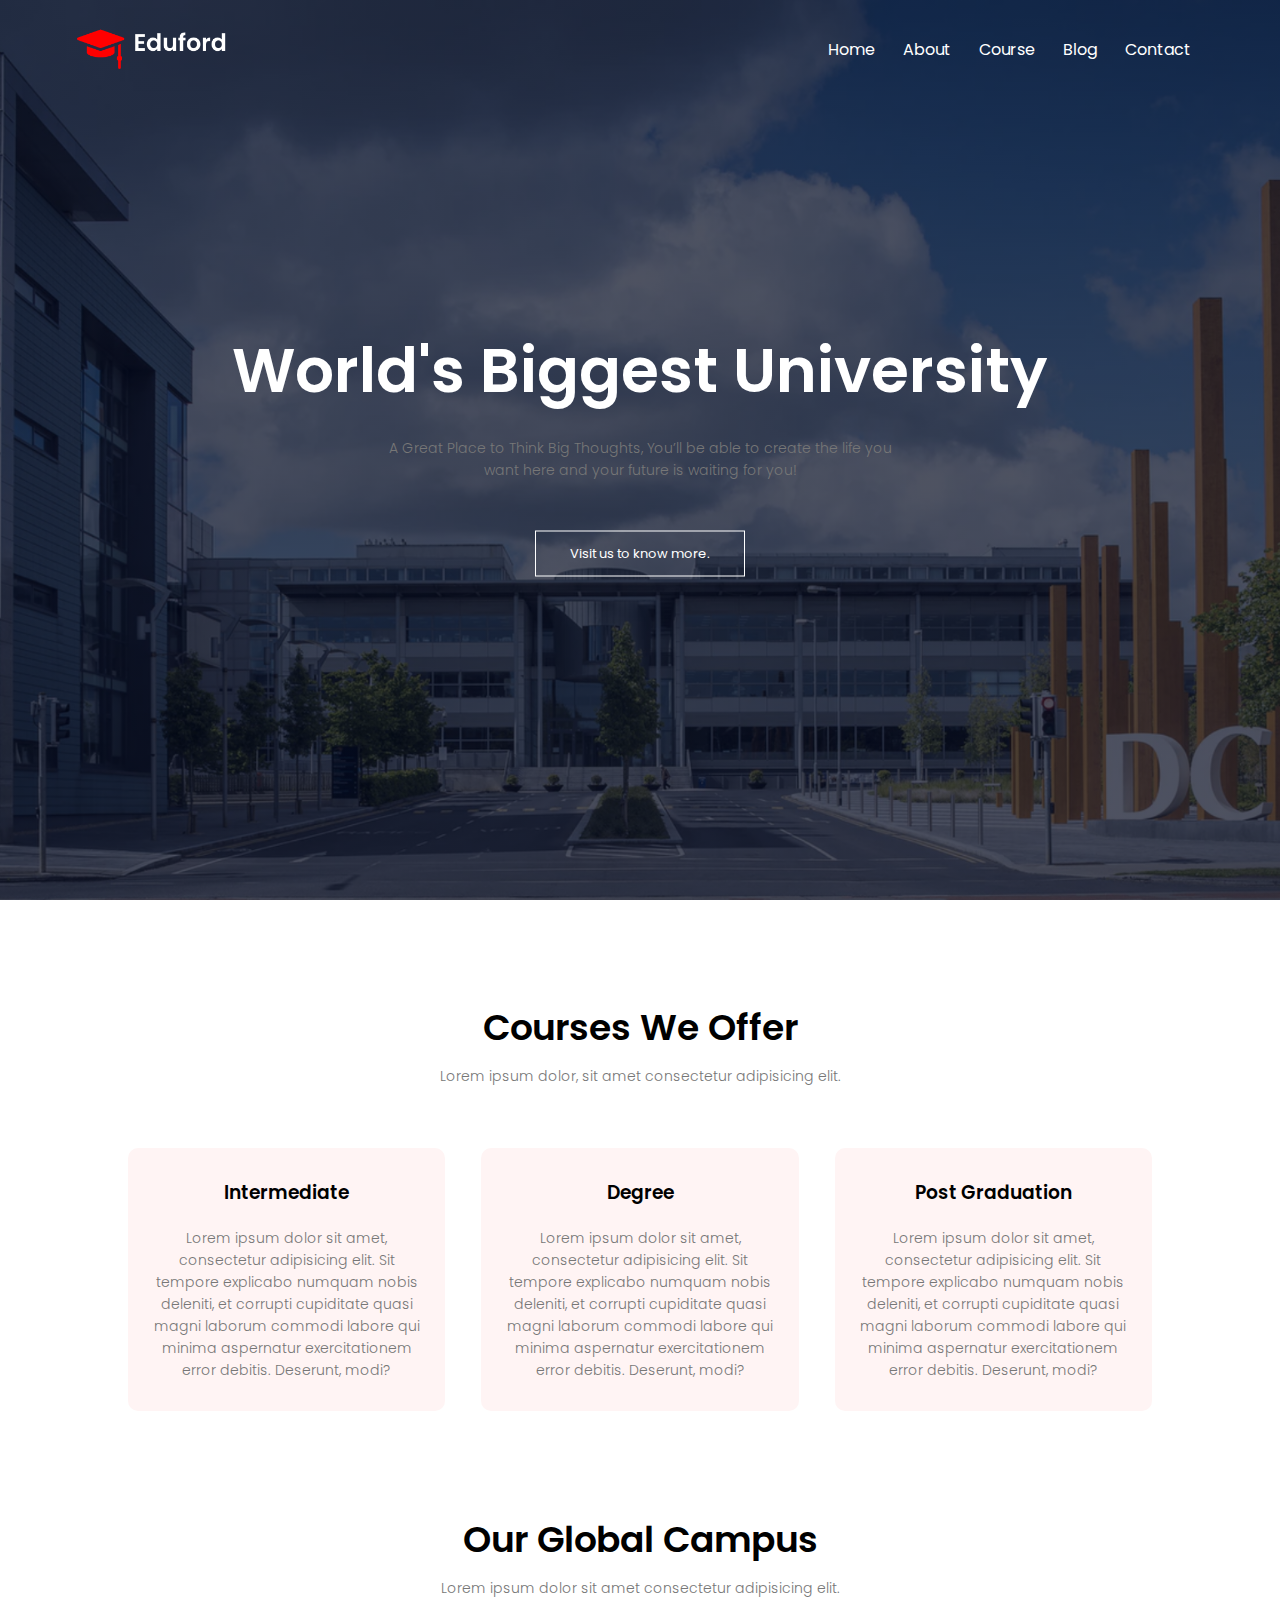
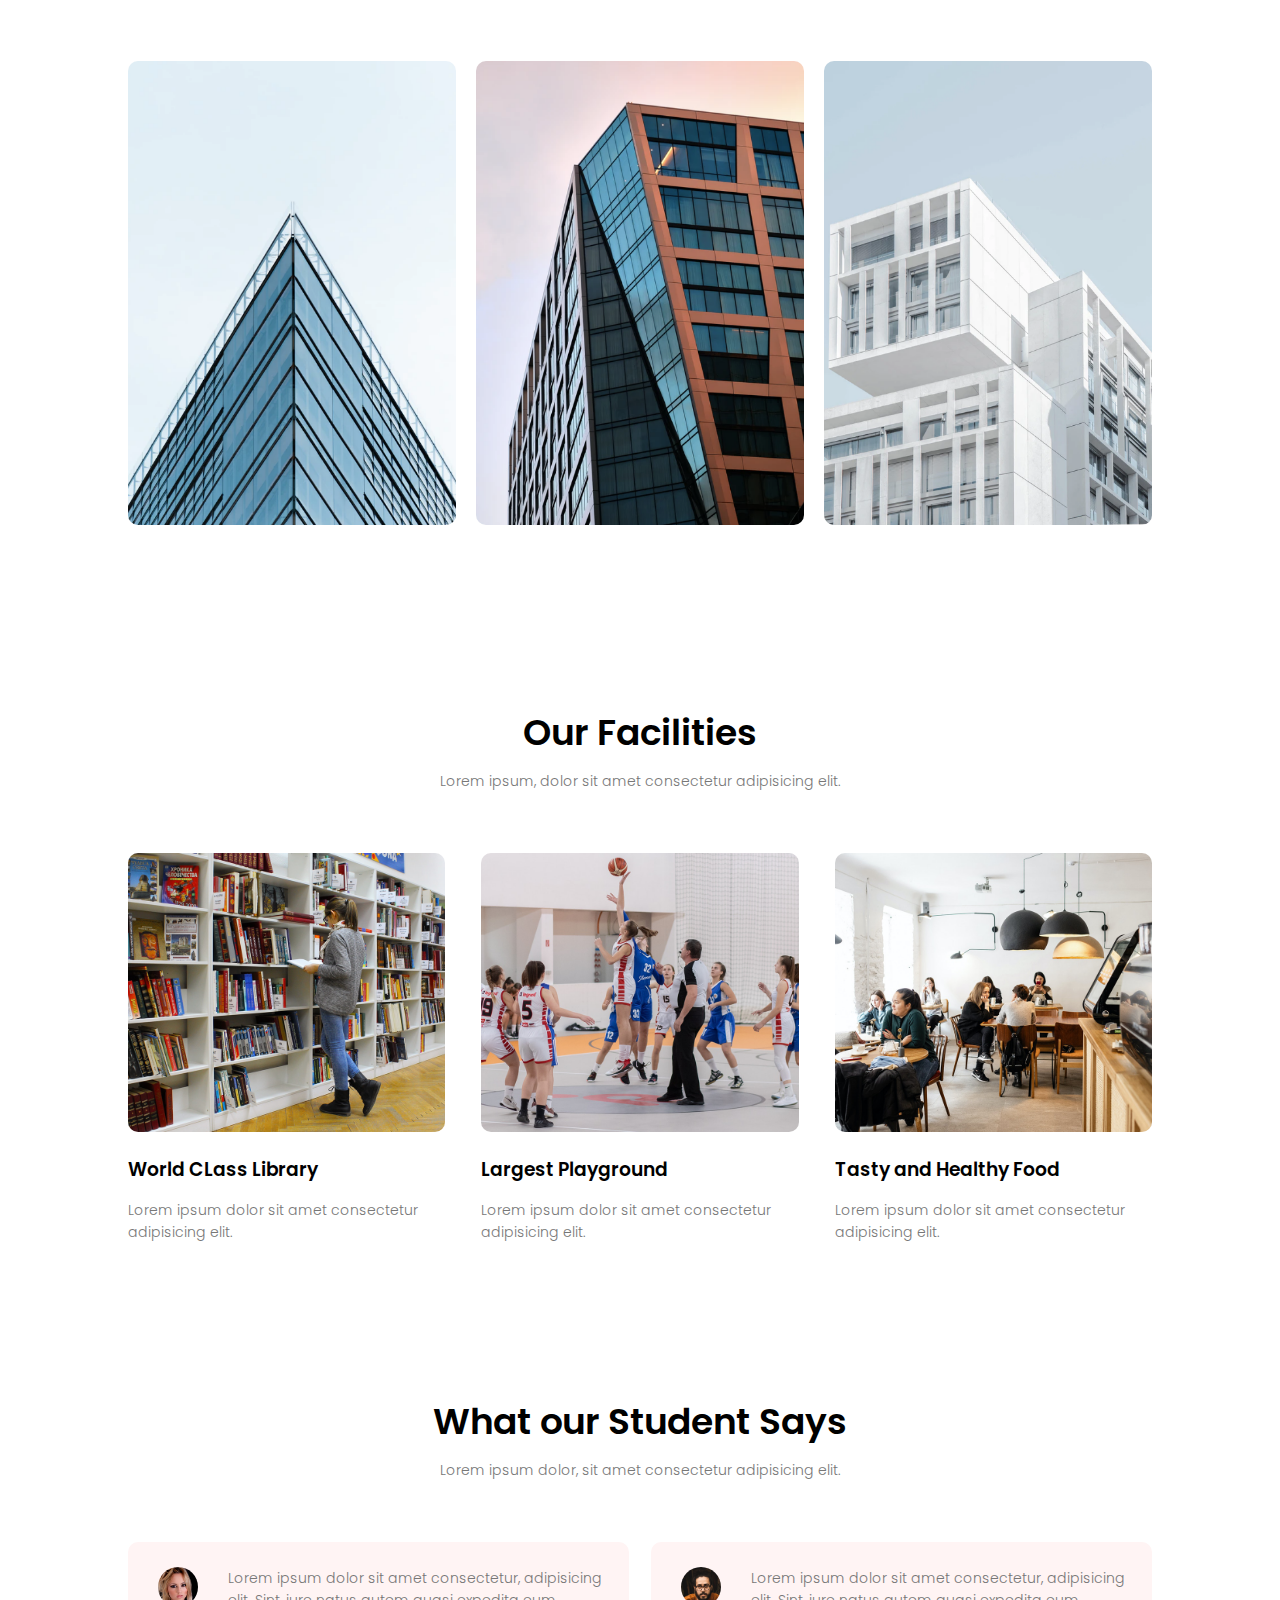
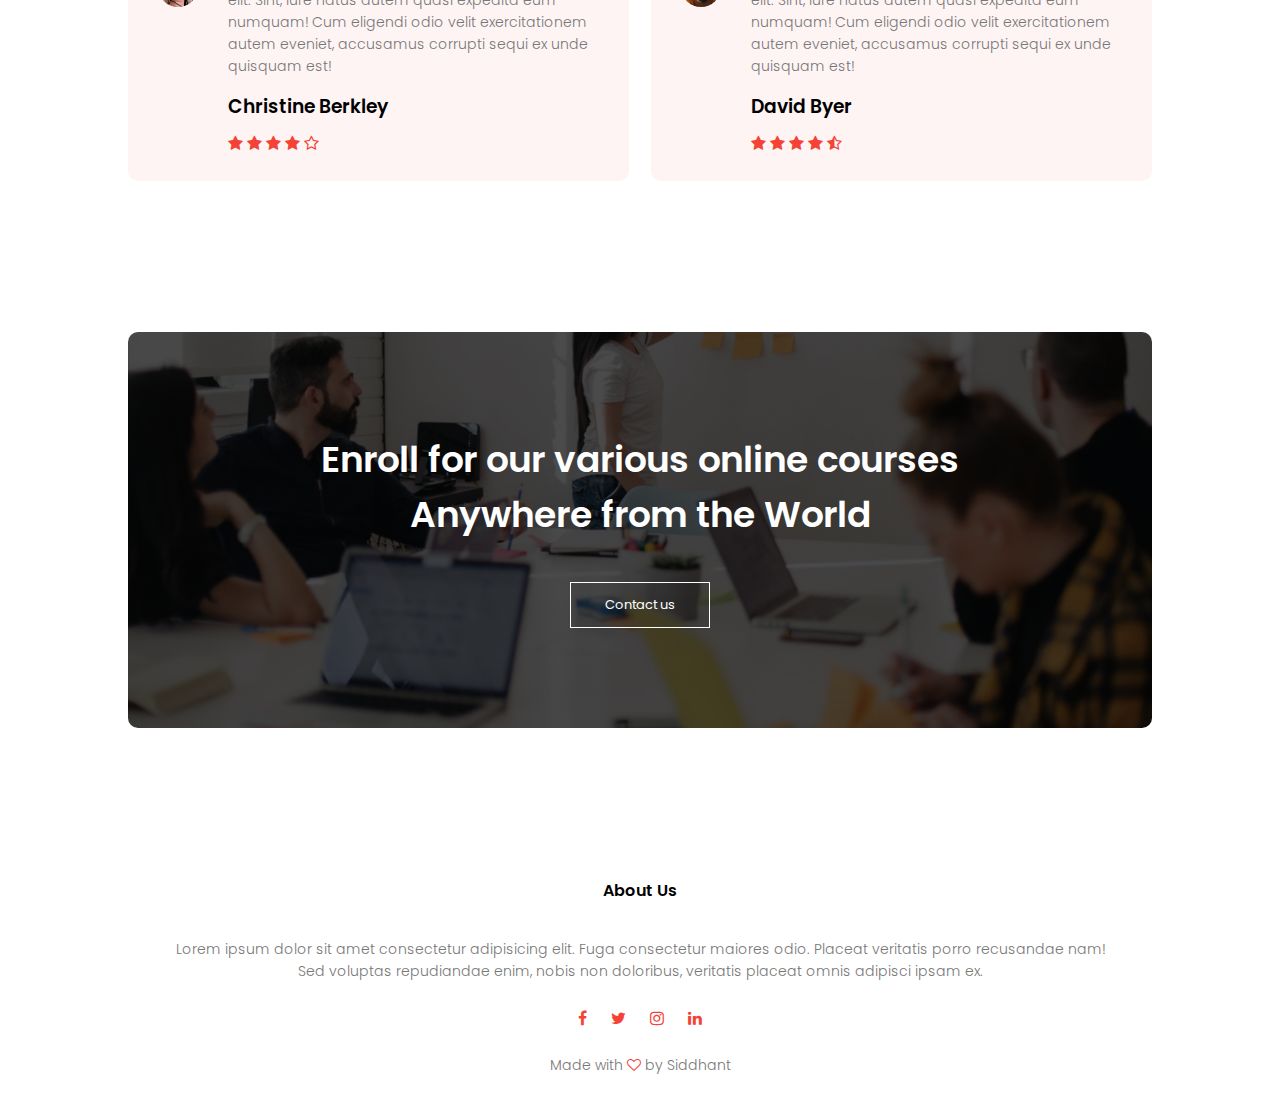
<file: university-website/index.html>
<!DOCTYPE html>
<html>
  <head>
    <meta charset="utf-8">
    <title>University Website</title>
    <meta name="viewport" content="width=device-width, initial-scale=1">
    <link rel="stylesheet" href="styles.css">
    <link rel="preconnect" href="https://fonts.googleapis.com">
    <link rel="preconnect" href="https://fonts.gstatic.com" crossorigin>
    <link href="https://fonts.googleapis.com/css2?family=Poppins:ital,wght@0,200;0,300;0,400;0,600;0,700;1,100&display=swap" rel="stylesheet">
    <link rel="stylesheet" href="https://stackpath.bootstrapcdn.com/font-awesome/4.7.0/css/font-awesome.min.css">
  </head>
  <body>
    <section class="header">
      <nav>
        <a href="index.html">
          <img src="images/logo.png" alt="">
        </a>
        <div class="nav-links" id="navLinks">
          <i class="fa fa-times" onclick="hideMenu()"></i> 
          <ul>
            <li><a href="index.html">Home</a></li>
            <li><a href="about.html">About</a></li>
            <li><a href="course.html">Course</a></li>
            <li><a href="blog.html">Blog</a></li>
            <li><a href="contact.html">Contact</a></li>
          </ul>
        </div>
        <i class="fa fa-bars" onclick="showMenu()"></i>
      </nav>

      <div class="textbox">
        <h1>World's Biggest University</h1>
        <p>A Great Place to Think Big Thoughts, You’ll be able to create the life you<br> want here and your future is waiting for you!</p>
        <a href="" class="hero-btn">Visit us to know more.</a>
      </div>
    </section>

    <!--course-->

    <section class="course">
      <h1>Courses We Offer</h1>
      <p>Lorem ipsum dolor, sit amet consectetur adipisicing elit.</p>
      <div class="row">
        <div class="course-col">
          <h3>Intermediate</h3>
          <p>Lorem ipsum dolor sit amet, consectetur adipisicing elit. Sit tempore explicabo numquam nobis deleniti, et corrupti cupiditate quasi magni laborum commodi labore qui minima aspernatur exercitationem error debitis. Deserunt, modi?</p>
        </div>
        <div class="course-col">
          <h3>Degree</h3>
          <p>Lorem ipsum dolor sit amet, consectetur adipisicing elit. Sit tempore explicabo numquam nobis deleniti, et corrupti cupiditate quasi magni laborum commodi labore qui minima aspernatur exercitationem error debitis. Deserunt, modi?</p>
        </div>
        <div class="course-col">
          <h3>Post Graduation</h3>
          <p>Lorem ipsum dolor sit amet, consectetur adipisicing elit. Sit tempore explicabo numquam nobis deleniti, et corrupti cupiditate quasi magni laborum commodi labore qui minima aspernatur exercitationem error debitis. Deserunt, modi?</p>
        </div>
      </div>
    </section>
    <!--campus-->
    <section class="campus">
      <h1>Our Global Campus</h1>
      <p>Lorem ipsum dolor sit amet consectetur adipisicing elit.</p>

      <div class="row">
        <div class="campus-col">
          <img src="images/london.png" alt="">
          <div class="layer">
            <h3>LONDON</h3>
          </div>
        </div>
        <div class="campus-col">
          <img src="images/newyork.png" alt="">
          <div class="layer">
            <h3>NEW YORK</h3>
          </div>
        </div>
        <div class="campus-col">
          <img src="images/washington.png" alt="">
          <div class="layer">
            <h3>WASHINGTON</h3>
          </div>
        </div>
      </div>
    </section>
<!-- Facilities-->
    <section class="facilities">
      <h1>Our Facilities</h1>
      <p>Lorem ipsum, dolor sit amet consectetur adipisicing elit.</p>

      <div class="row">
        <div class="facilities-col">
          <img src="images/library.png" alt="">
          <h3>World CLass Library</h3>
          <p>Lorem ipsum dolor sit amet consectetur adipisicing elit.</p>
        </div>
        <div class="facilities-col">
          <img src="images/basketball.png" alt="">
          <h3>Largest Playground</h3>
          <p>Lorem ipsum dolor sit amet consectetur adipisicing elit.</p>
        </div>
        <div class="facilities-col">
          <img src="images/cafeteria.png" alt="">
          <h3>Tasty and Healthy Food</h3>
          <p>Lorem ipsum dolor sit amet consectetur adipisicing elit.</p>
        </div>
      </div>
    </section>

    <!--testimonials-->

    <section class="testimonials">
      <h1>What our Student Says</h1>
      <p>Lorem ipsum dolor, sit amet consectetur adipisicing elit.</p>

      <div class="row">
        <div class="testimonial-col">
          <img src="images/user1.jpg" alt="">
          <div>
            <p>Lorem ipsum dolor sit amet consectetur, adipisicing elit. Sint, iure natus autem quasi expedita eum numquam! Cum eligendi odio velit exercitationem autem eveniet, accusamus corrupti sequi ex unde quisquam est!</p>
            <h3>Christine Berkley</h3>
            <i class="fa fa-star"></i>
            <i class="fa fa-star"></i>
            <i class="fa fa-star"></i>
            <i class="fa fa-star"></i>
            <i class="fa fa-star-o"></i>

          </div>
        </div>
        <div class="testimonial-col">
          <img src="images/user2.jpg" alt="">
          <div>
            <p>Lorem ipsum dolor sit amet consectetur, adipisicing elit. Sint, iure natus autem quasi expedita eum numquam! Cum eligendi odio velit exercitationem autem eveniet, accusamus corrupti sequi ex unde quisquam est!</p>
            <h3>David Byer</h3>
            <i class="fa fa-star"></i>
            <i class="fa fa-star"></i>
            <i class="fa fa-star"></i>
            <i class="fa fa-star"></i>
            <i class="fa fa-star-half-o"></i>
          </div>
        </div>
      </div>
    </section>


    <!--Call to action-->

    <section class="cta">
      <h1>Enroll for our various online courses <br> Anywhere from the World</h1>
      <a href="contact.html" class="hero-btn">Contact us</a>
    </section>

    <!--footer-->
    <section class="footer">
      <h4>About Us</h4>
      <p>Lorem ipsum dolor sit amet consectetur adipisicing elit. Fuga consectetur maiores odio. Placeat veritatis porro recusandae nam! <br> Sed voluptas repudiandae enim, nobis non doloribus, veritatis placeat omnis adipisci ipsam ex.</p>

      <div class="icons">
        <i class="fa fa-facebook"></i>
        <i class="fa fa-twitter"></i>
        <i class="fa fa-instagram"></i>
        <i class="fa fa-linkedin"></i>
      </div>
      <p>Made with <i class="fa fa-heart-o"></i> by Siddhant</p>
    </section>


<!--Javascrit for Toggle Menu-->
  <script>
    var navLinks=document.getElementById("navLinks");

    function showMenu(){
      navLinks.style.right="0";
    }

    function hideMenu(){
      navLinks.style.right="-200px";
    }
  </script>
  </body>
</html>
</file>
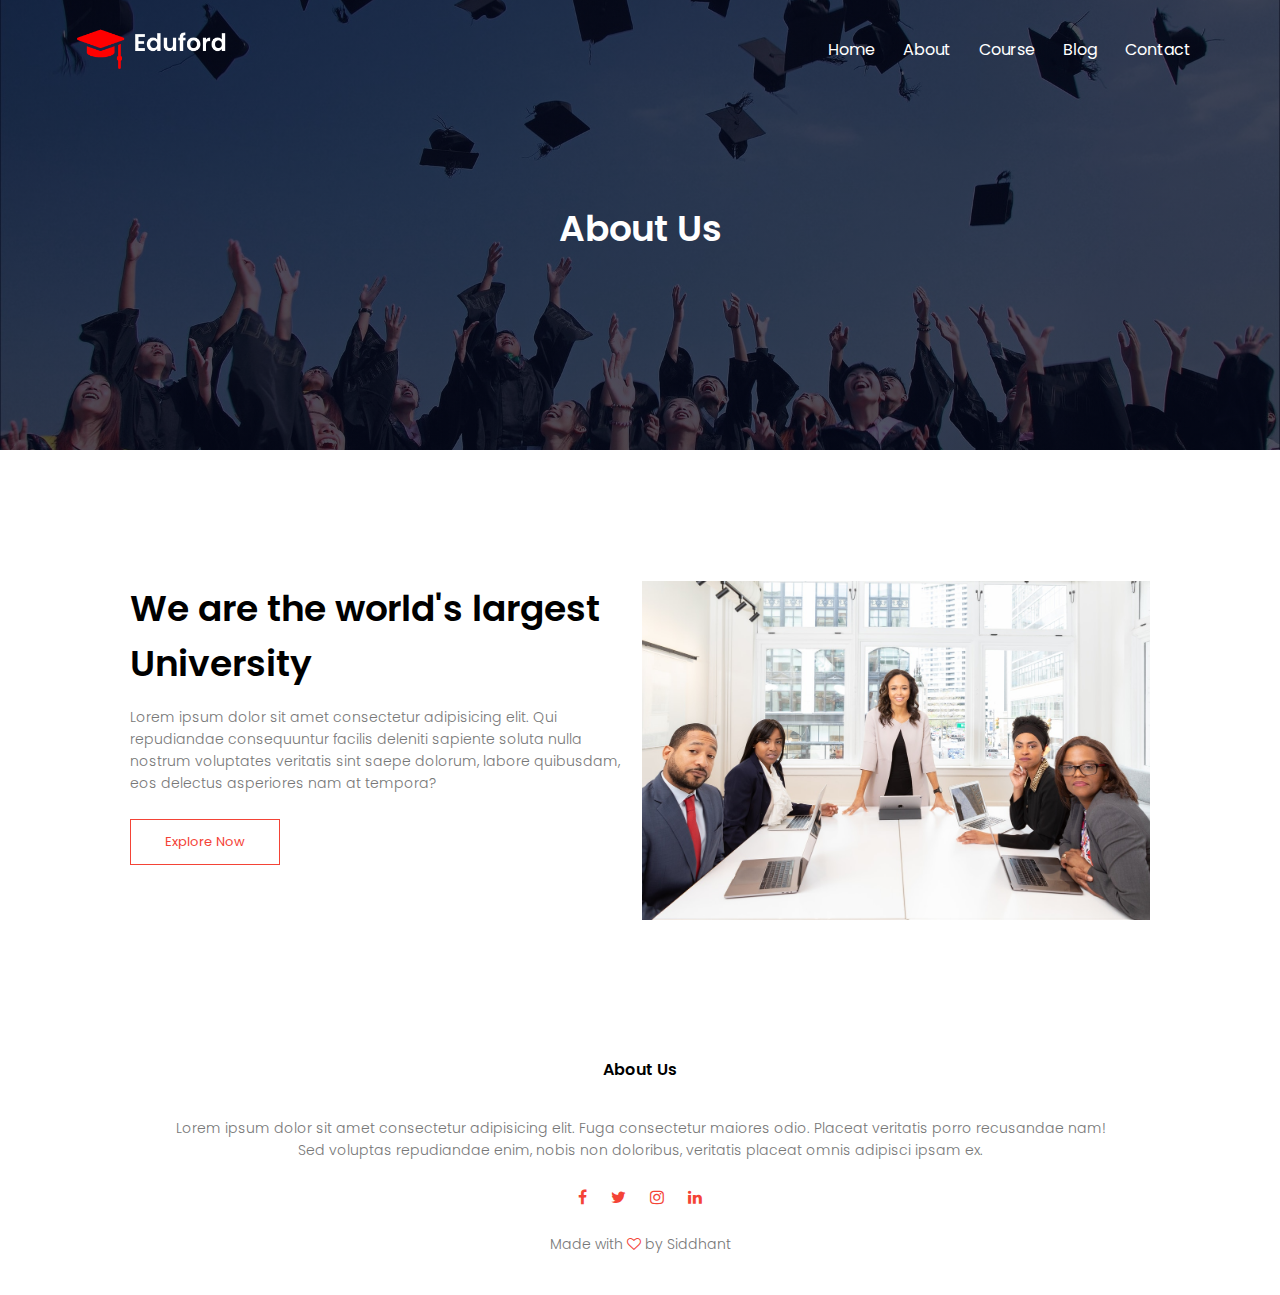
<file: university-website/about.html>
<!DOCTYPE html>
<html>
  <head>
    <meta charset="utf-8">
    <title>University Website</title>
    <meta name="viewport" content="width=device-width, initial-scale=1">
    <link rel="stylesheet" href="styles.css">
    <link rel="preconnect" href="https://fonts.googleapis.com">
    <link rel="preconnect" href="https://fonts.gstatic.com" crossorigin>
    <link href="https://fonts.googleapis.com/css2?family=Poppins:ital,wght@0,200;0,300;0,400;0,600;0,700;1,100&display=swap" rel="stylesheet">
    <link rel="stylesheet" href="https://stackpath.bootstrapcdn.com/font-awesome/4.7.0/css/font-awesome.min.css">
  </head>
  <body>
    <!--about us page-->
    <section class="sub-header">
      <nav>
        <a href="index.html">
          <img src="images/logo.png" alt="">
        </a>
        <div class="nav-links" id="navLinks">
          <i class="fa fa-times" onclick="hideMenu()"></i> 
          <ul>
            <li><a href="index.html">Home</a></li>
            <li><a href="about.html">About</a></li>
            <li><a href="course.html">Course</a></li>
            <li><a href="blog.html">Blog</a></li>
            <li><a href="contact.html">Contact</a></li>
          </ul>
        </div>
        <i class="fa fa-bars" onclick="showMenu()"></i>
      </nav>
      <h1>About Us</h1>
      
    </section>
<!--about us page content-->
   
    <section class="about-us">
      <div class="row">
        <div class="about-col">
          <h1>We are the world's largest University</h1>
          <p>Lorem ipsum dolor sit amet consectetur adipisicing elit. Qui repudiandae consequuntur facilis deleniti sapiente soluta nulla nostrum voluptates veritatis sint saepe dolorum, labore quibusdam, eos delectus asperiores nam at tempora?</p>
          <a href="" class="hero-btn red-btn">Explore Now</a>
        </div>
        <div class="about-col">
          <img src="images/about.jpg" alt="">
        </div>
      </div>
    </section>
    <!--footer-->
    <section class="footer">
      <h4>About Us</h4>
      <p>Lorem ipsum dolor sit amet consectetur adipisicing elit. Fuga consectetur maiores odio. Placeat veritatis porro recusandae nam! <br> Sed voluptas repudiandae enim, nobis non doloribus, veritatis placeat omnis adipisci ipsam ex.</p>

      <div class="icons">
        <i class="fa fa-facebook"></i>
        <i class="fa fa-twitter"></i>
        <i class="fa fa-instagram"></i>
        <i class="fa fa-linkedin"></i>
      </div>
      <p>Made with <i class="fa fa-heart-o"></i> by Siddhant</p>
    </section>


<!--Javascrit for Toggle Menu-->
  <script>
    var navLinks=document.getElementById("navLinks");

    function showMenu(){
      navLinks.style.right="0";
    }

    function hideMenu(){
      navLinks.style.right="-200px";
    }
  </script>
  </body>
</html>
</file>
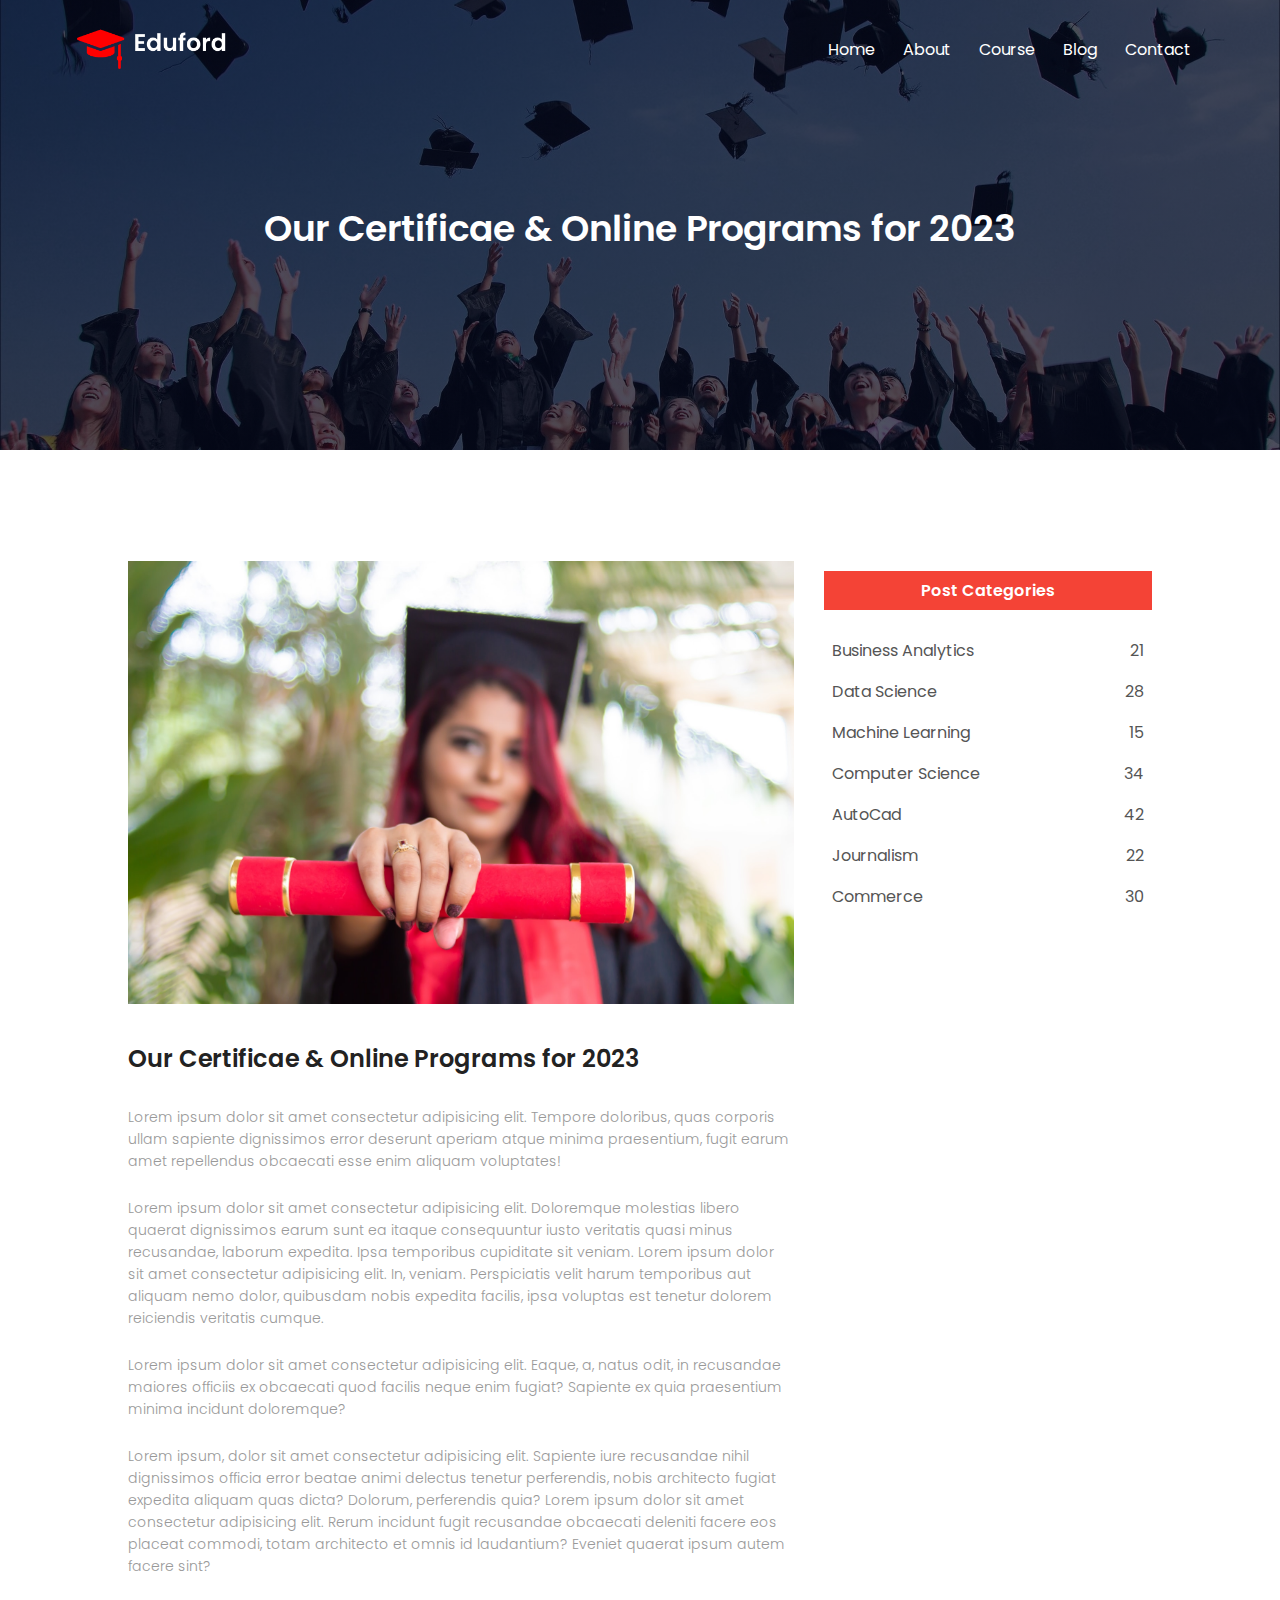
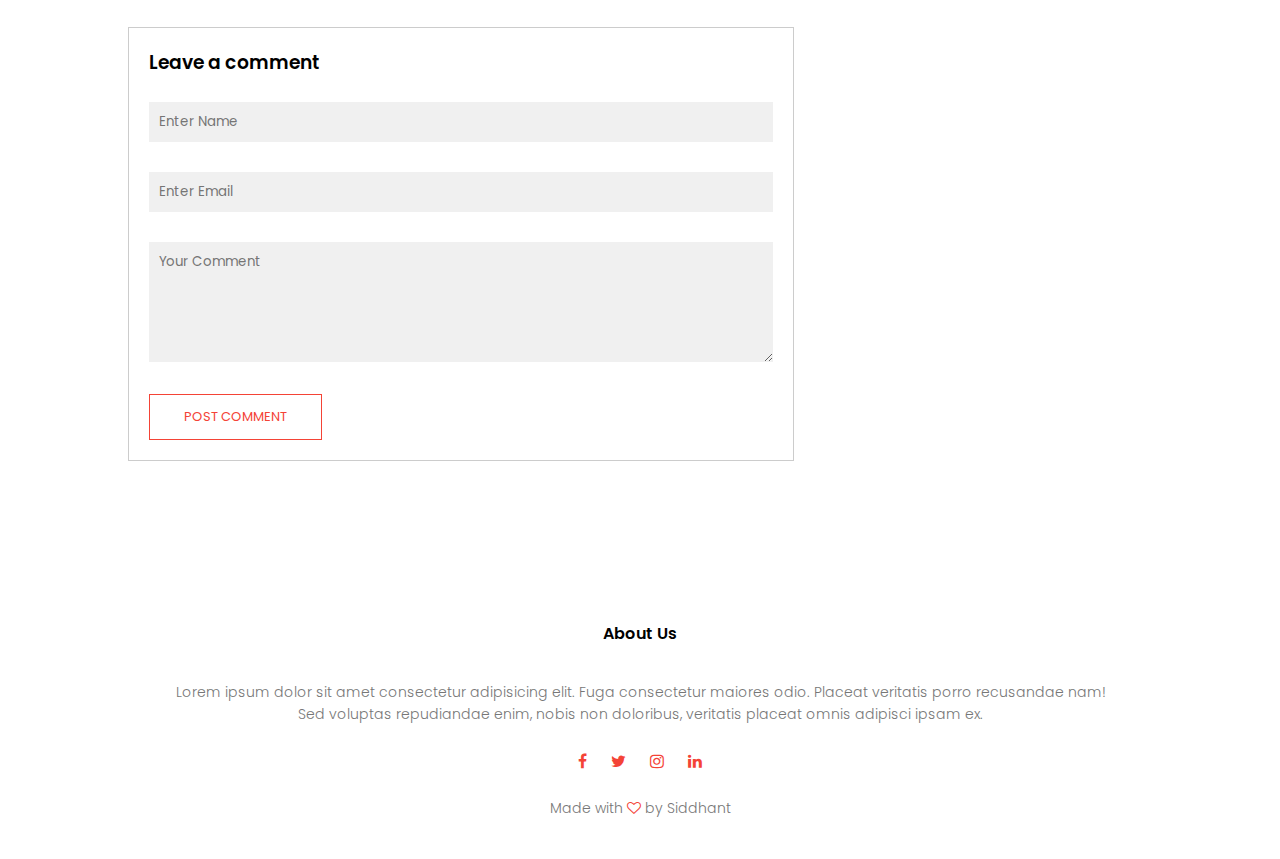
<file: university-website/blog.html>
<!DOCTYPE html>
<html>
  <head>
    <meta charset="utf-8">
    <title>University Website</title>
    <meta name="viewport" content="width=device-width, initial-scale=1">
    <link rel="stylesheet" href="styles.css">
    <link rel="preconnect" href="https://fonts.googleapis.com">
    <link rel="preconnect" href="https://fonts.gstatic.com" crossorigin>
    <link href="https://fonts.googleapis.com/css2?family=Poppins:ital,wght@0,200;0,300;0,400;0,600;0,700;1,100&display=swap" rel="stylesheet">
    <link rel="stylesheet" href="https://stackpath.bootstrapcdn.com/font-awesome/4.7.0/css/font-awesome.min.css">
  </head>
  <body>
    <!--course page-->
    <section class="sub-header">
      <nav>
        <a href="index.html">
          <img src="images/logo.png" alt="">
        </a>
        <div class="nav-links" id="navLinks">
          <i class="fa fa-times" onclick="hideMenu()"></i> 
          <ul>
            <li><a href="index.html">Home</a></li>
            <li><a href="about.html">About</a></li>
            <li><a href="course.html">Course</a></li>
            <li><a href="blog.html">Blog</a></li>
            <li><a href="contact.html">Contact</a></li>
          </ul>
        </div>
        <i class="fa fa-bars" onclick="showMenu()"></i>
      </nav>
      <h1>Our Certificae & Online Programs for 2023</h1>
      
    </section>
    
    <!--blog page content-->
    <section class="blog-content">
      <div class="row">
        <div class="blog-left">
          <img src="images/certificate.jpg" alt="">
          <h2>Our Certificae & Online Programs for 2023</h2>
          <p>Lorem ipsum dolor sit amet consectetur adipisicing elit. Tempore doloribus, quas corporis ullam sapiente dignissimos error deserunt aperiam atque minima praesentium, fugit earum amet repellendus obcaecati esse enim aliquam voluptates!</p>
          <br>
          <p>Lorem ipsum dolor sit amet consectetur adipisicing elit. Doloremque molestias libero quaerat dignissimos earum sunt ea itaque consequuntur iusto veritatis quasi minus recusandae, laborum expedita. Ipsa temporibus cupiditate sit veniam. Lorem ipsum dolor sit amet consectetur adipisicing elit. In, veniam. Perspiciatis velit harum temporibus aut aliquam nemo dolor, quibusdam nobis expedita facilis, ipsa voluptas est tenetur dolorem reiciendis veritatis cumque.</p>
          <br>
          <p>Lorem ipsum dolor sit amet consectetur adipisicing elit. Eaque, a, natus odit, in recusandae maiores officiis ex obcaecati quod facilis neque enim fugiat? Sapiente ex quia praesentium minima incidunt doloremque?</p>
          <br>
          <p>Lorem ipsum, dolor sit amet consectetur adipisicing elit. Sapiente iure recusandae nihil dignissimos officia error beatae animi delectus tenetur perferendis, nobis architecto fugiat expedita aliquam quas dicta? Dolorum, perferendis quia? Lorem ipsum dolor sit amet consectetur adipisicing elit. Rerum incidunt fugit recusandae obcaecati deleniti facere eos placeat commodi, totam architecto et omnis id laudantium? Eveniet quaerat ipsum autem facere sint?</p>

          <div class="comment-box">
            <h3>Leave a comment</h3>
            <form action="" class="comment-form">
              <input type="text" placeholder="Enter Name">
              <input type="email" placeholder="Enter Email">
              <textarea rows="5" placeholder="Your Comment"></textarea>
              <button type="submit" class="hero-btn red-btn">POST COMMENT</button>
            </form>
          </div>
        </div>
        <div class="blog-right">
          <h3>Post Categories</h3>
          <div>
            <span>Business Analytics</span>
            <span>21</span>
          </div>
          <div>
            <span>Data Science</span>
            <span>28</span>
          </div>
          <div>
            <span>Machine Learning</span>
            <span>15</span>
          </div>
          <div>
            <span>Computer Science</span>
            <span>34</span>
          </div>
          <div>
            <span>AutoCad</span>
            <span>42</span>
          </div>
          <div>
            <span>Journalism</span>
            <span>22</span>
          </div>
          <div>
            <span>Commerce</span>
            <span>30</span>
          </div>
        </div>
      </div>
    </section>
    
    <!--footer-->
    <section class="footer">
      <h4>About Us</h4>
      <p>Lorem ipsum dolor sit amet consectetur adipisicing elit. Fuga consectetur maiores odio. Placeat veritatis porro recusandae nam! <br> Sed voluptas repudiandae enim, nobis non doloribus, veritatis placeat omnis adipisci ipsam ex.</p>

      <div class="icons">
        <i class="fa fa-facebook"></i>
        <i class="fa fa-twitter"></i>
        <i class="fa fa-instagram"></i>
        <i class="fa fa-linkedin"></i>
      </div>
      <p>Made with <i class="fa fa-heart-o"></i> by Siddhant</p>
    </section>


<!--Javascrit for Toggle Menu-->
  <script>
    var navLinks=document.getElementById("navLinks");

    function showMenu(){
      navLinks.style.right="0";
    }

    function hideMenu(){
      navLinks.style.right="-200px";
    }
  </script>
  </body>
</html>
</file>
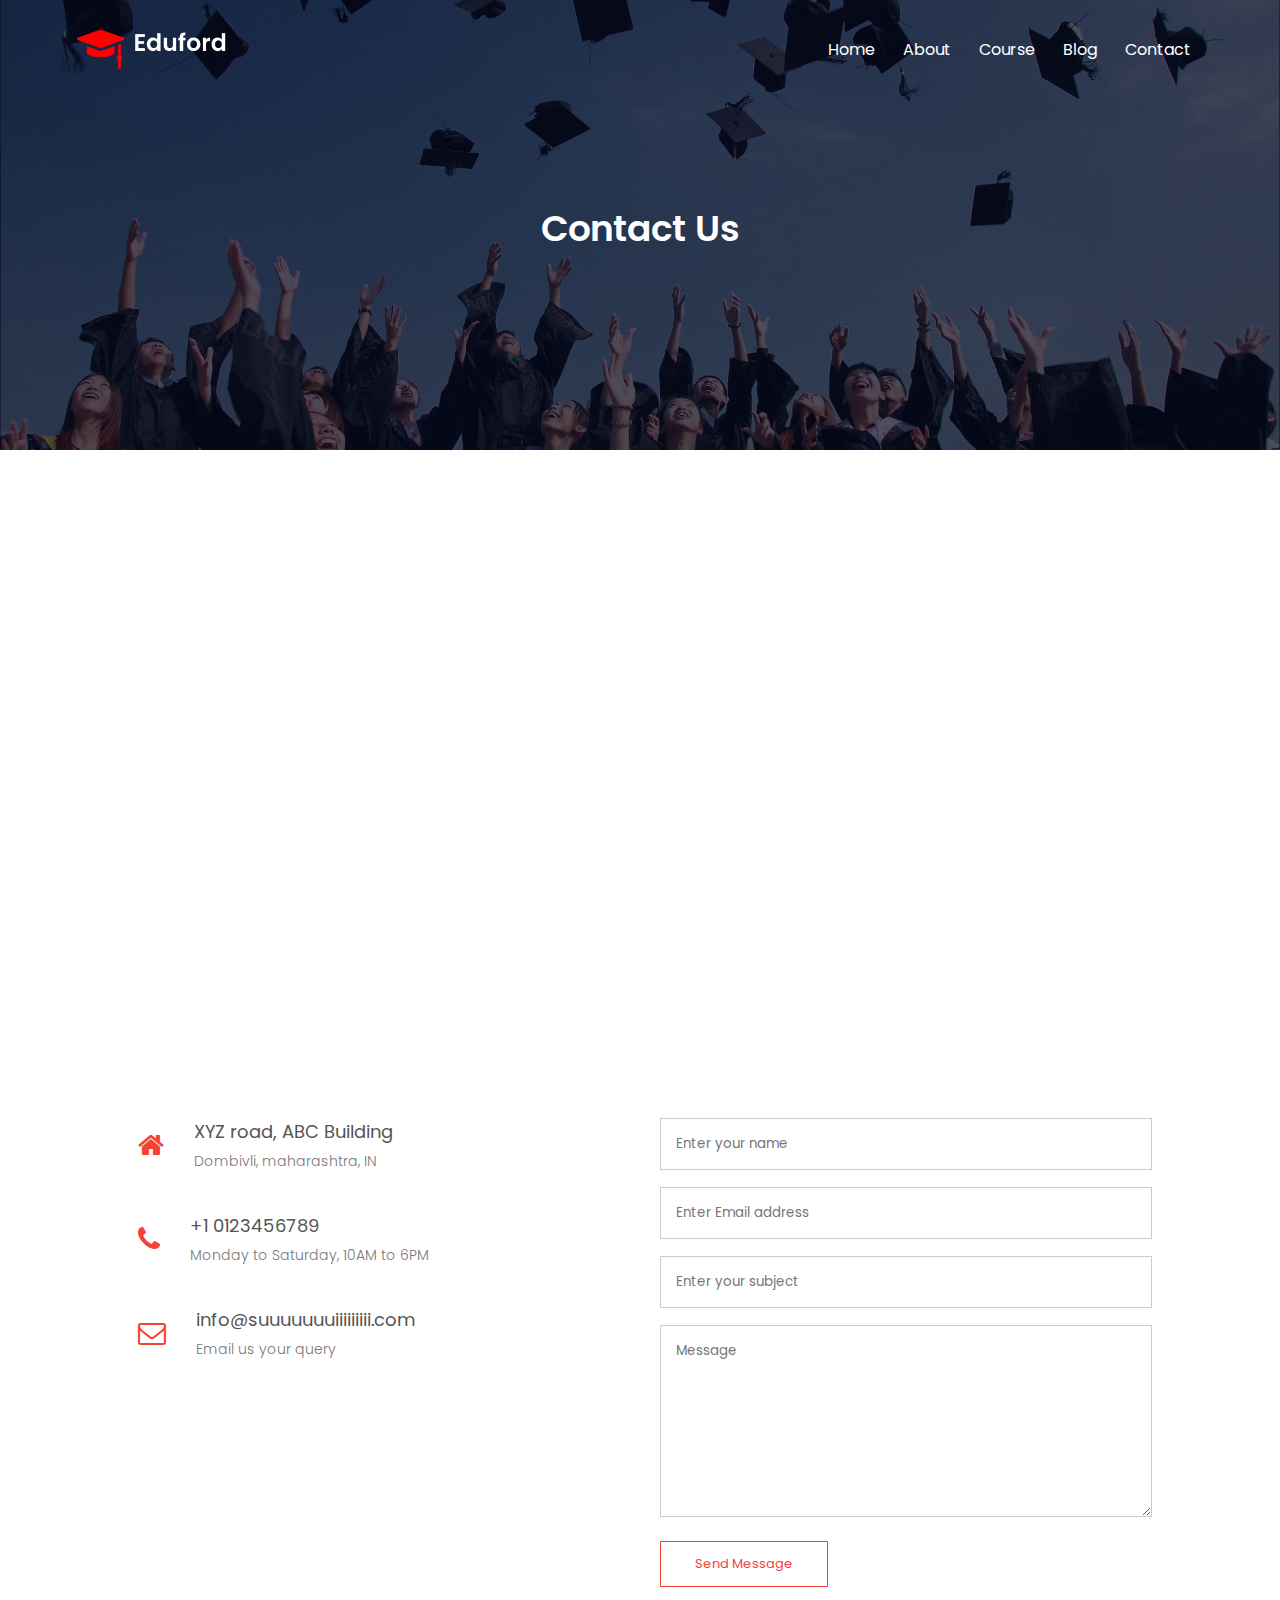
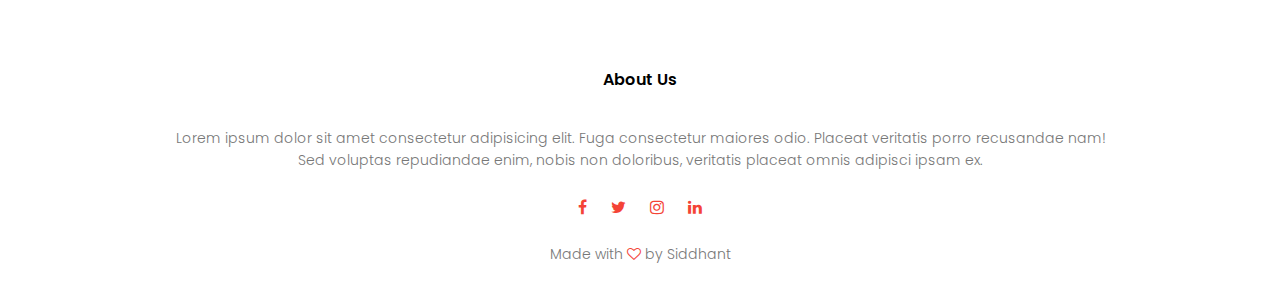
<file: university-website/contact.html>
<!DOCTYPE html>
<html>
  <head>
    <meta charset="utf-8">
    <title>University Website</title>
    <meta name="viewport" content="width=device-width, initial-scale=1">
    <link rel="stylesheet" href="styles.css">
    <link rel="preconnect" href="https://fonts.googleapis.com">
    <link rel="preconnect" href="https://fonts.gstatic.com" crossorigin>
    <link href="https://fonts.googleapis.com/css2?family=Poppins:ital,wght@0,200;0,300;0,400;0,600;0,700;1,100&display=swap" rel="stylesheet">
    <link rel="stylesheet" href="https://stackpath.bootstrapcdn.com/font-awesome/4.7.0/css/font-awesome.min.css">
  </head>
  <body>
    <!--about us page-->
    <section class="sub-header">
      <nav>
        <a href="index.html">
          <img src="images/logo.png" alt="">
        </a>
        <div class="nav-links" id="navLinks">
          <i class="fa fa-times" onclick="hideMenu()"></i> 
          <ul>
            <li><a href="index.html">Home</a></li>
            <li><a href="about.html">About</a></li>
            <li><a href="course.html">Course</a></li>
            <li><a href="blog.html">Blog</a></li>
            <li><a href="contact.html">Contact</a></li>
          </ul>
        </div>
        <i class="fa fa-bars" onclick="showMenu()"></i>
      </nav>
      <h1>Contact Us</h1>
      
    </section>
    <!--contact us page content-->
    <section class="location">
      <iframe src="https://www.google.com/maps/embed?pb=!1m18!1m12!1m3!1d482633.0405020232!2d72.55150845680824!3d19.08260679201694!2m3!1f0!2f0!3f0!3m2!1i1024!2i768!4f13.1!3m3!1m2!1s0x3be7c6306644edc1%3A0x5da4ed8f8d648c69!2sMumbai%2C%20Maharashtra!5e0!3m2!1sen!2sin!4v1688132087894!5m2!1sen!2sin" width="600" height="450" style="border:0;" allowfullscreen="" loading="lazy" referrerpolicy="no-referrer-when-downgrade"></iframe>
    </section>

    <section class="contact-us">
      <div class="row">
        <div class="contact-col">
          <div>
            <i class="fa fa-home"></i>
            <span>
              <h5>XYZ road,  ABC Building</h5>
              <p>Dombivli, maharashtra, IN</p>
            </span>
          </div>
          <div>
            <i class="fa fa-phone"></i>
            <span>
              <h5>+1 0123456789</h5>
              <p>Monday to Saturday, 10AM to 6PM</p>
            </span>
          </div>
          <div>
            <i class="fa fa-envelope-o"></i>
            <span>
              <h5>info@suuuuuuuiiiiiiiii.com</h5>
              <p>Email us your query</p>
            </span>
          </div>
        </div>

        <div class="contact-col">
          <form action="">
            <input type="text" placeholder="Enter your name" required>
            <input type="email" placeholder="Enter Email address" required>
            <input type="text" placeholder="Enter your subject" required>
            <textarea rows="8" placeholder="Message"></textarea>
            <button type="submit" class="hero-btn red-btn">Send Message</button>
          </form>

        </div>

      </div>
    </section>

    <!--footer-->
    <section class="footer">
      <h4>About Us</h4>
      <p>Lorem ipsum dolor sit amet consectetur adipisicing elit. Fuga consectetur maiores odio. Placeat veritatis porro recusandae nam! <br> Sed voluptas repudiandae enim, nobis non doloribus, veritatis placeat omnis adipisci ipsam ex.</p>

      <div class="icons">
        <i class="fa fa-facebook"></i>
        <i class="fa fa-twitter"></i>
        <i class="fa fa-instagram"></i>
        <i class="fa fa-linkedin"></i>
      </div>
      <p>Made with <i class="fa fa-heart-o"></i> by Siddhant</p>
    </section>


<!--Javascrit for Toggle Menu-->
  <script>
    var navLinks=document.getElementById("navLinks");

    function showMenu(){
      navLinks.style.right="0";
    }

    function hideMenu(){
      navLinks.style.right="-200px";
    }
  </script>
  </body>
</html>
</file>
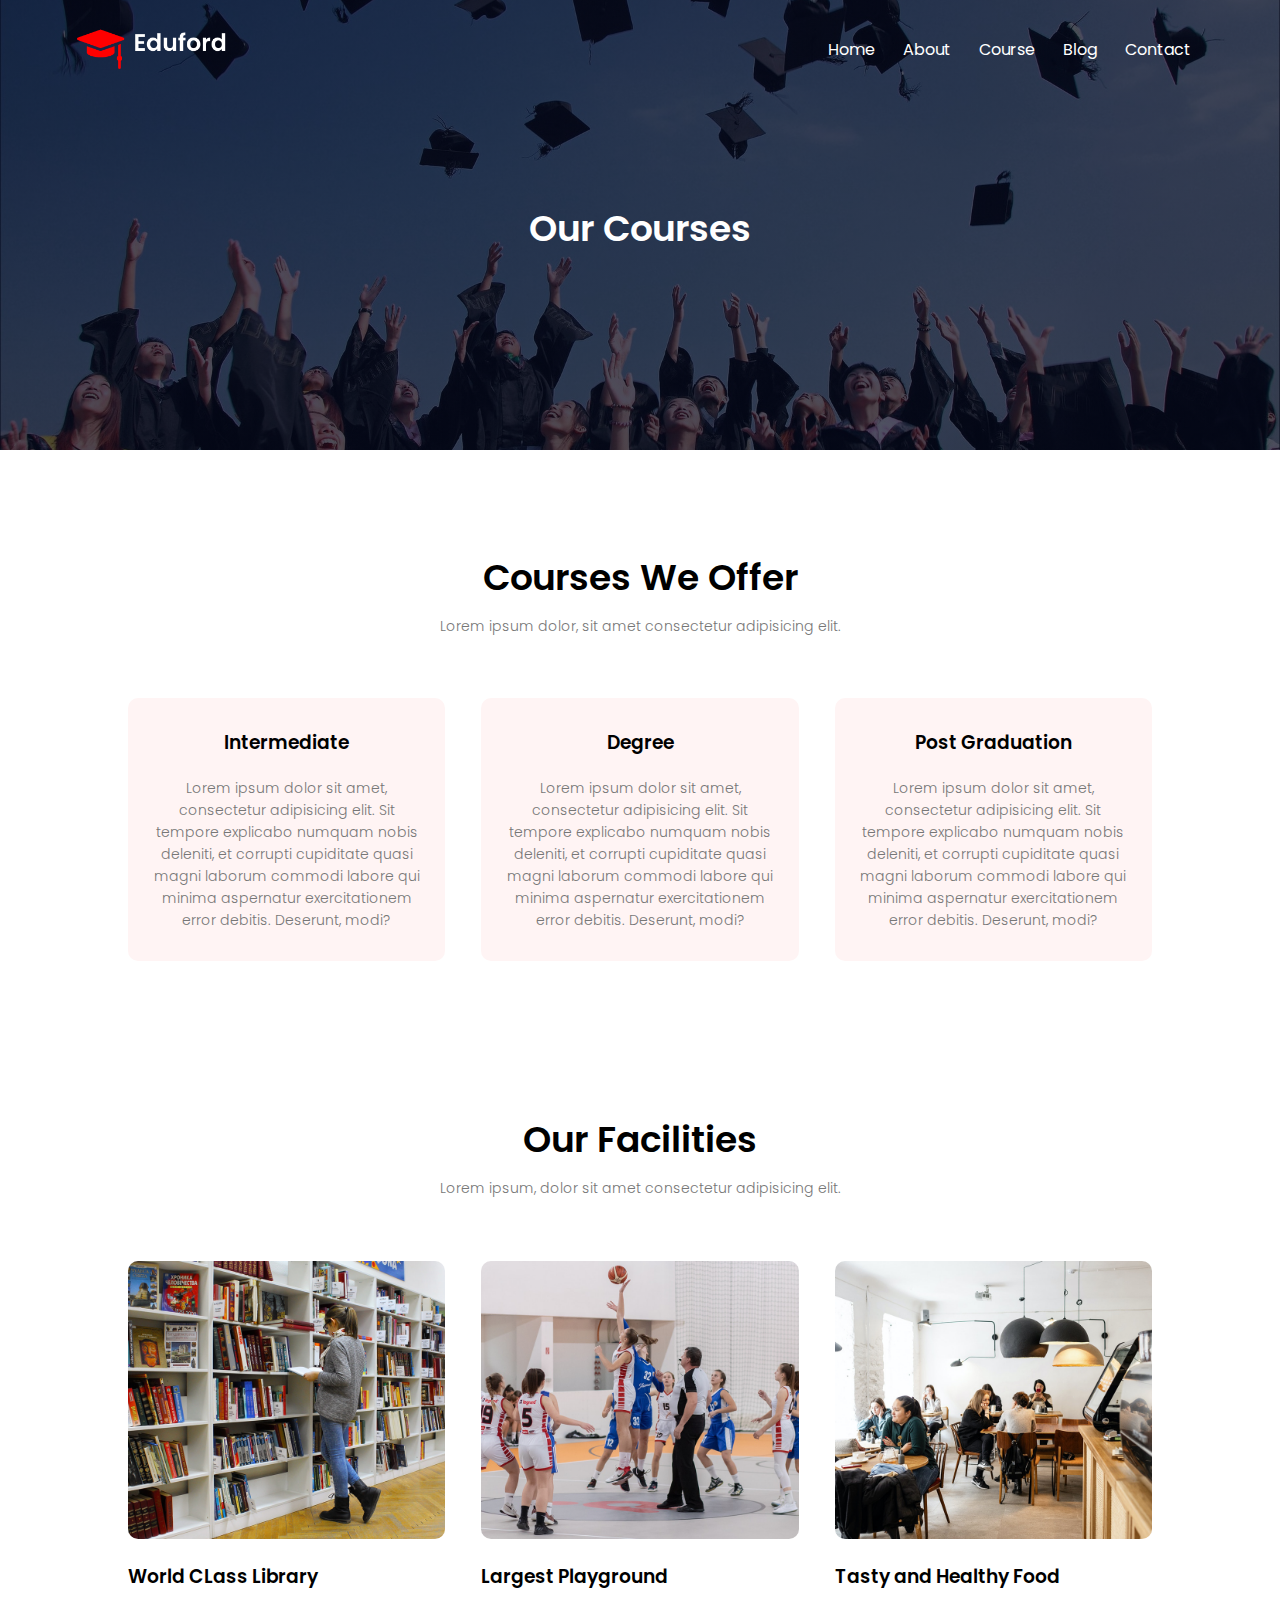
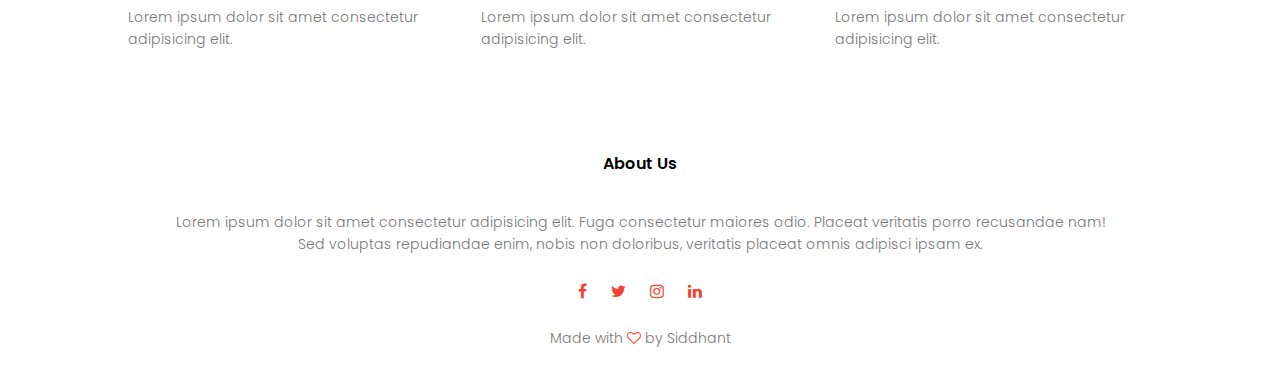
<file: university-website/course.html>
<!DOCTYPE html>
<html>
  <head>
    <meta charset="utf-8">
    <title>University Website</title>
    <meta name="viewport" content="width=device-width, initial-scale=1">
    <link rel="stylesheet" href="styles.css">
    <link rel="preconnect" href="https://fonts.googleapis.com">
    <link rel="preconnect" href="https://fonts.gstatic.com" crossorigin>
    <link href="https://fonts.googleapis.com/css2?family=Poppins:ital,wght@0,200;0,300;0,400;0,600;0,700;1,100&display=swap" rel="stylesheet">
    <link rel="stylesheet" href="https://stackpath.bootstrapcdn.com/font-awesome/4.7.0/css/font-awesome.min.css">
  </head>
  <body>
    <!--course page-->
    <section class="sub-header">
      <nav>
        <a href="index.html">
          <img src="images/logo.png" alt="">
        </a>
        <div class="nav-links" id="navLinks">
          <i class="fa fa-times" onclick="hideMenu()"></i> 
          <ul>
            <li><a href="index.html">Home</a></li>
            <li><a href="about.html">About</a></li>
            <li><a href="course.html">Course</a></li>
            <li><a href="blog.html">Blog</a></li>
            <li><a href="contact.html">Contact</a></li>
          </ul>
        </div>
        <i class="fa fa-bars" onclick="showMenu()"></i>
      </nav>
      <h1>Our Courses</h1>
      
    </section>
    <!--Course page content-->
    <section class="course">
      <h1>Courses We Offer</h1>
      <p>Lorem ipsum dolor, sit amet consectetur adipisicing elit.</p>
      <div class="row">
        <div class="course-col">
          <h3>Intermediate</h3>
          <p>Lorem ipsum dolor sit amet, consectetur adipisicing elit. Sit tempore explicabo numquam nobis deleniti, et corrupti cupiditate quasi magni laborum commodi labore qui minima aspernatur exercitationem error debitis. Deserunt, modi?</p>
        </div>
        <div class="course-col">
          <h3>Degree</h3>
          <p>Lorem ipsum dolor sit amet, consectetur adipisicing elit. Sit tempore explicabo numquam nobis deleniti, et corrupti cupiditate quasi magni laborum commodi labore qui minima aspernatur exercitationem error debitis. Deserunt, modi?</p>
        </div>
        <div class="course-col">
          <h3>Post Graduation</h3>
          <p>Lorem ipsum dolor sit amet, consectetur adipisicing elit. Sit tempore explicabo numquam nobis deleniti, et corrupti cupiditate quasi magni laborum commodi labore qui minima aspernatur exercitationem error debitis. Deserunt, modi?</p>
        </div>
      </div>
    </section>

    <!--facilities-->
    <section class="facilities">
      <h1>Our Facilities</h1>
      <p>Lorem ipsum, dolor sit amet consectetur adipisicing elit.</p>

      <div class="row">
        <div class="facilities-col">
          <img src="images/library.png" alt="">
          <h3>World CLass Library</h3>
          <p>Lorem ipsum dolor sit amet consectetur adipisicing elit.</p>
        </div>
        <div class="facilities-col">
          <img src="images/basketball.png" alt="">
          <h3>Largest Playground</h3>
          <p>Lorem ipsum dolor sit amet consectetur adipisicing elit.</p>
        </div>
        <div class="facilities-col">
          <img src="images/cafeteria.png" alt="">
          <h3>Tasty and Healthy Food</h3>
          <p>Lorem ipsum dolor sit amet consectetur adipisicing elit.</p>
        </div>
      </div>
    </section>

    
    
    <!--footer-->
    <section class="footer">
      <h4>About Us</h4>
      <p>Lorem ipsum dolor sit amet consectetur adipisicing elit. Fuga consectetur maiores odio. Placeat veritatis porro recusandae nam! <br> Sed voluptas repudiandae enim, nobis non doloribus, veritatis placeat omnis adipisci ipsam ex.</p>

      <div class="icons">
        <i class="fa fa-facebook"></i>
        <i class="fa fa-twitter"></i>
        <i class="fa fa-instagram"></i>
        <i class="fa fa-linkedin"></i>
      </div>
      <p>Made with <i class="fa fa-heart-o"></i> by Siddhant</p>
    </section>


<!--Javascrit for Toggle Menu-->
  <script>
    var navLinks=document.getElementById("navLinks");

    function showMenu(){
      navLinks.style.right="0";
    }

    function hideMenu(){
      navLinks.style.right="-200px";
    }
  </script>
  </body>
</html>
</file>
<file: university-website/styles.css>
*{
  margin: 0;
  padding: 0;
  font-family: 'Poppins', sans-serif;
}

.header{
  min-height: 100vh;
  width: 100%;
  background-image: linear-gradient(rgba(4,9,30,0.7), rgba(4,9,30,0.7)), url(images/banner.png);
  background-position: center;
  background-size: cover;
  position: relative;
}

nav{
  display: flex;
  padding: 2% 6%;
  justify-content: space-between;
  align-items: center;
}

nav img{
  width: 150px;
}
.nav-links{
  flex: 1;
  text-align: right;
}

.nav-links ul li{
  list-style: none;
  display: inline-block;
  padding: 8px 12px;
  position: relative;
}

.nav-links ul li a{
  text-decoration: none;
  color: white;
}

.nav-links ul li::after{
  content: '';
  width: 0%;
  height: 2px;
  background: #f44336;
  display: block;
  margin: auto;
  transition: 0.5s;
}
.nav-links ul li:hover:after{
  width: 100%;
}

.textbox{
  width: 90%;
  color: white;
  position: absolute;
  top: 50%;
  left: 50%;
  transform: translate(-50%,-50%);
  text-align: center;
}

.textbox h1{
  font-size: 62px;
}

.textbox p{
  margin: 10px 0 40px;
  font-size: 14px;
}

.hero-btn{
  display: inline-block;
  text-decoration: none;
  color: white;
  border: 1px solid #fff;
  padding: 12px 34px;
  font-size: 13px;
  position: relative;
}

.hero-btn:hover{
  border: 1px solid #f44336;
  background-color: #f44336;
  transition: 1s;
}

nav .fa{
  display: none;
}

@media (max-width:700px) {
  .textbox h1{
    font-size: 20px;
  }

  .nav-links ul li{
    display: block;
  }
  .nav-links{
    position: fixed;
    background-color: #f44336;
    height: 100vh;
    width: 200px;
    top: 0;
    right: -200px;
    text-align: left;
    z-index: 2;  
    transition: 0.5s;
  }
  nav .fa{
    display: block;
    color: #fff;
    margin: 10px;
    font-size: 22px;
    cursor: pointer;
  }

  .nav-links ul{
    padding: 30px;
  }
}

/*course*/
.course{
  width:80%;
  margin: auto;
  text-align: center;
  padding-top: 100px;
}

h1{
  font-size: 36px;
  font-weight: 600;
}

p{
  color: #777;
  font-size: 14px;
  font-weight: 300;
  line-height: 22px;
  padding: 10px;
}

.row{
  margin-top: 5%;
  display: flex;
  justify-content: space-between;
}

.course-col{
  flex-basis: 31%;
  background-color: #fff4f4;
  border-radius: 10px;
  margin-bottom: 5%;
  padding: 20px 12px;
  box-sizing: border-box;
  transition: 0.5s;
}
h3{
  text-align: center;
  font-weight: 600;
  margin: 10px 0;
}
.course-col:hover{
  box-shadow: 0 0 20px rgba(0, 0, 0, 0.3);
}
@media (max-width:700px) {
  .row{
    flex-direction: column;
  }
}

/*campus*/
.campus{
  width: 80%;
  text-align: center;
  margin: auto;
  padding: 50px;
}

.campus-col{
  flex-basis: 32%;
  border-radius: 10px;
  margin-bottom: 30px;
  position: relative;
  overflow: hidden;
}

.campus-col img{
  width: 100%;
  display: block;
}

.layer{
  background: transparent;
  height: 100%;
  width: 100%;
  position: absolute;
  top: 0;
  left:0;
  transition: 0.5s;
}

.layer:hover{
  background: rgba(226, 0, 0, 0.7);
}
.layer h3{
  width: 100%;
  font-weight: 500;
  color: #fff;
  font-size: 26px;
  bottom: 0;
  left: 50%;
  transform: translateX(-50%);
  position: absolute;
  transition: 0.5s;
  opacity: 0;
}

.layer:hover h3{
  bottom: 49%;
  opacity: 1;
}

/*facilities*/

.facilities{
  width: 80%;
  margin: auto;
  text-align: center;
  padding-top: 100px;
}

.facilities-col{
  flex-basis: 31%;
  border-radius: 10px;
  margin-bottom: 5%;
  text-align: left;
}

.facilities-col img{
  width: 100%;
  border-radius: 10px;
}

.facilities-col p{
  padding: 0;
}

.facilities-col h3{
  margin-top: 16px;
  margin-bottom: 15px;
  text-align: left;
}

/*testimonials*/
.testimonials{
  width: 80%;
  margin: auto;
  padding-top: 100px;
  text-align: center;
}

.testimonial-col{
  flex-basis: 44%;
  border-radius: 10px;
  margin-bottom: 5%;
  text-align: left;
  background-color: #fff4f4;
  padding: 25px;
  cursor: pointer;
  display: flex;
}

.testimonial-col img{
  height: 40px;
  margin-left: 5px;
  margin-right: 30px;
  border-radius: 50%;
}

.testimonial-col p{
  padding: 0;
}

.testimonial-col h3{
  margin-top: 15px;
  text-align: left;
}

.testimonial-col .fa{
  color: #f44336;
}

@media (max-width:700px) {
  .testimonial-col img{
    margin-left: 0;
    margin-right: 15px;
  }
}

/*call to action*/
.cta{
  margin: 100px auto;
  width: 80%;
  background-image: linear-gradient(rgba(0,0,0,0.7),rgba(0,0,0,0.7)), url(images/banner2.jpg);
  background-position: center;
  background-size: cover;
  border-radius: 10px;
  text-align: center;
  padding: 100px 0;
}

.cta h1{
  color: white;
  margin-bottom: 40px;
  padding: 0;
}

@media (max-width:700px) {
  .cta h1{
    font-size: 24px;
  }
}

/*footer*/
.footer{
  width: 100%;
  text-align: center;
  padding: 30px 0;
}

.footer h4{
  margin-bottom: 25px;
  margin-top: 20px;
  font-weight: 600;
}

.icons .fa{
  color: #f44336;
  margin: o 13px;
  cursor: pointer;
  padding: 18px 10px;
}

.fa-heart-o{
  color: #f44336;
}

/*About us*/
.sub-header{
  height: 50vh;
  width: 100%;
  background-image: linear-gradient(rgba(4,9,30,0.7),rgba(4,9,30,0.7)),url(images/background.jpg);
  background-position: center;
  background-size: cover;
  text-align: center;
  color: white;
}

.sub-header h1{
  margin-top: 100px;
}

.about-us{
  width: 80%;
  margin: auto;
  padding: 50px 0;
}

.about-col{
  flex: 48%;
  padding: 30px 2px;
}

.about-col img{
  width: 100%;
}

.about-col h1{
  padding-top: 0;
}

.about-col p{
  padding: 15px 0 25px;
}

.red-btn{
  border: 1px solid #f44336;
  background: transparent;
  color: #f44336;
}

.red-btn:hover{
  color: white;
}

/*blog*/
.blog-content{
  width: 80%;
  margin: auto;
  padding: 60px 0;
}

.blog-left{
  flex-basis: 65%;
}
.blog-left img{
  width: 100%;
}

.blog-left h2{
  color: #222;
  font-weight: 600;
  margin: 30px 0;
}

.blog-left p{
  color: #999;
  padding: 0;
}

.blog-right{
  flex-basis: 32%;
}
.blog-right h3{
  background-color: #f44336;
  color: white;
  padding: 7px 0;
  font-size: 16px;
  margin-bottom: 20px;
}

.blog-right div{
  display: flex;
  align-items: center;
  justify-content: space-between;
  color: #555;
  padding: 8px;
  box-sizing: border-box;
}

.comment-box{
  border: 1px solid #ccc;
  margin: 50px 0;
  padding: 10px 20px;
}

.comment-box h3{
  text-align: left;
}

.comment-form input, .comment-form textarea{
  width: 100%;
  padding: 10px;
  margin: 15px 0;
  box-sizing: border-box;
  border: none;
  outline: none;
  background-color: #f0f0f0;
}
.comment-form button{
  margin: 10px 0;
}
@media (max-width:700px) {
  .sub-header h1{
    font-size: 24px;
  }
}

/*contact us*/
.location{
  width: 80%;
  margin: auto;
  padding: 80px 0;
}
.location iframe{
  width: 100%;
}
.contact-us{
  width: 80%;
  margin: auto;
}
.contact-col{
  flex-basis: 48%;
  margin-bottom: 30px;
}
.contact-col div{
  display: flex;
  align-items: center;
  margin-bottom: 40px;
}
.contact-col div .fa{
  font-size: 28px;
  color: #f44336;
  margin: 10px;
  margin-right: 30px;
}
.contact-col div p{
  padding: 0;
}
.contact-col div h5{
  font-size: 18px;
  margin-bottom: 5px;
  color: #555;
  font-weight: 400;
}

.contact-col input, .contact-col textarea{
  width: 100%;
  padding: 15px;
  margin-bottom: 17px;
  outline: none;
  border: 1px solid #ccc;
  box-sizing: border-box;
}
</file>
